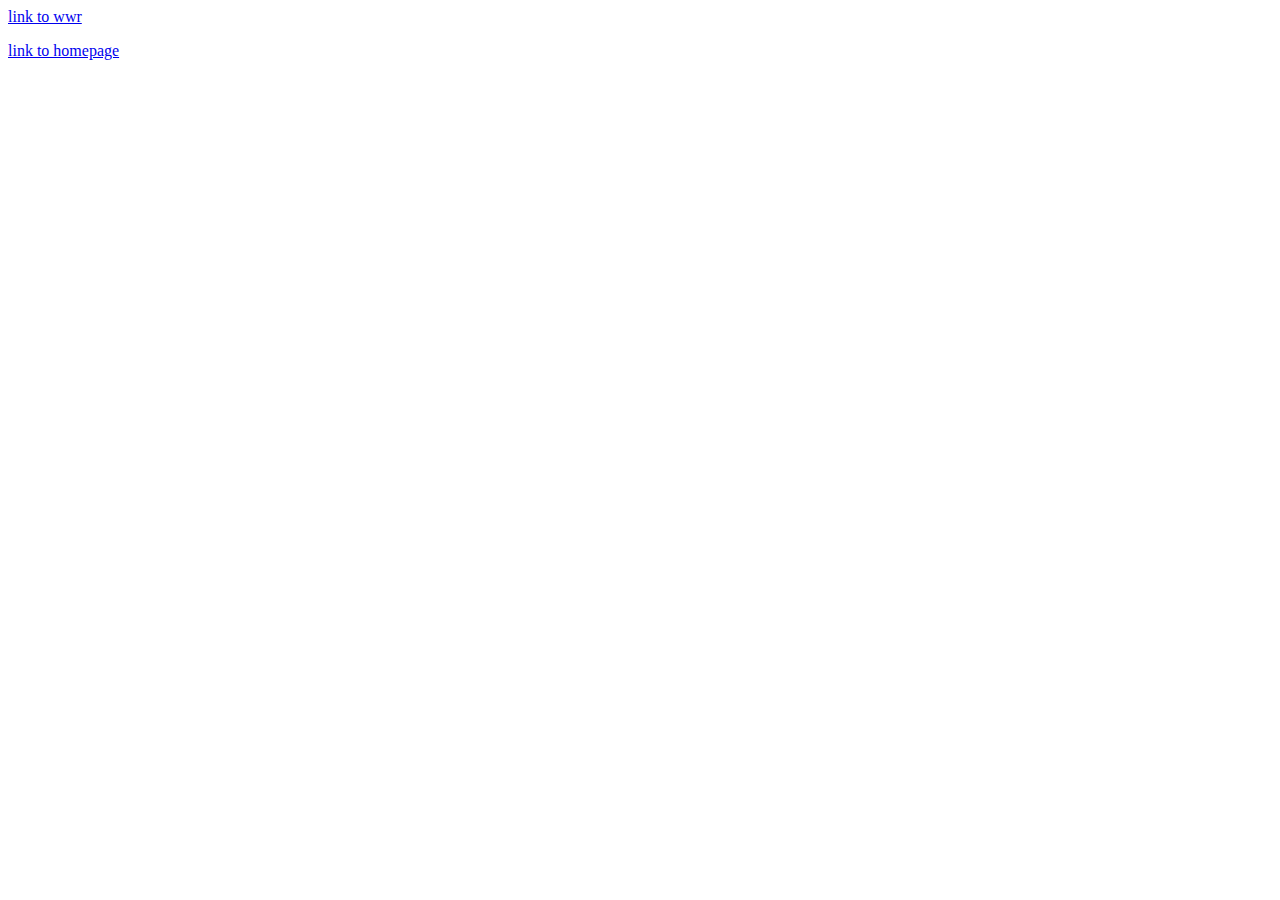
<file: index.html>
<!DOCTYPE html>
<html lang="en">
<head>
    <meta charset="UTF-8">
    <meta http-equiv="X-UA-Compatible" content="IE=edge">
    <meta name="viewport" content="width=device-width, initial-scale=1.0">
    <title>Document</title>
</head>
<body>
    <a href="./wwr.html">link to wwr</a>
    <p>
    <a href="./homepage.html">link to homepage</a>
    <p>
</body>
</html>
</file>
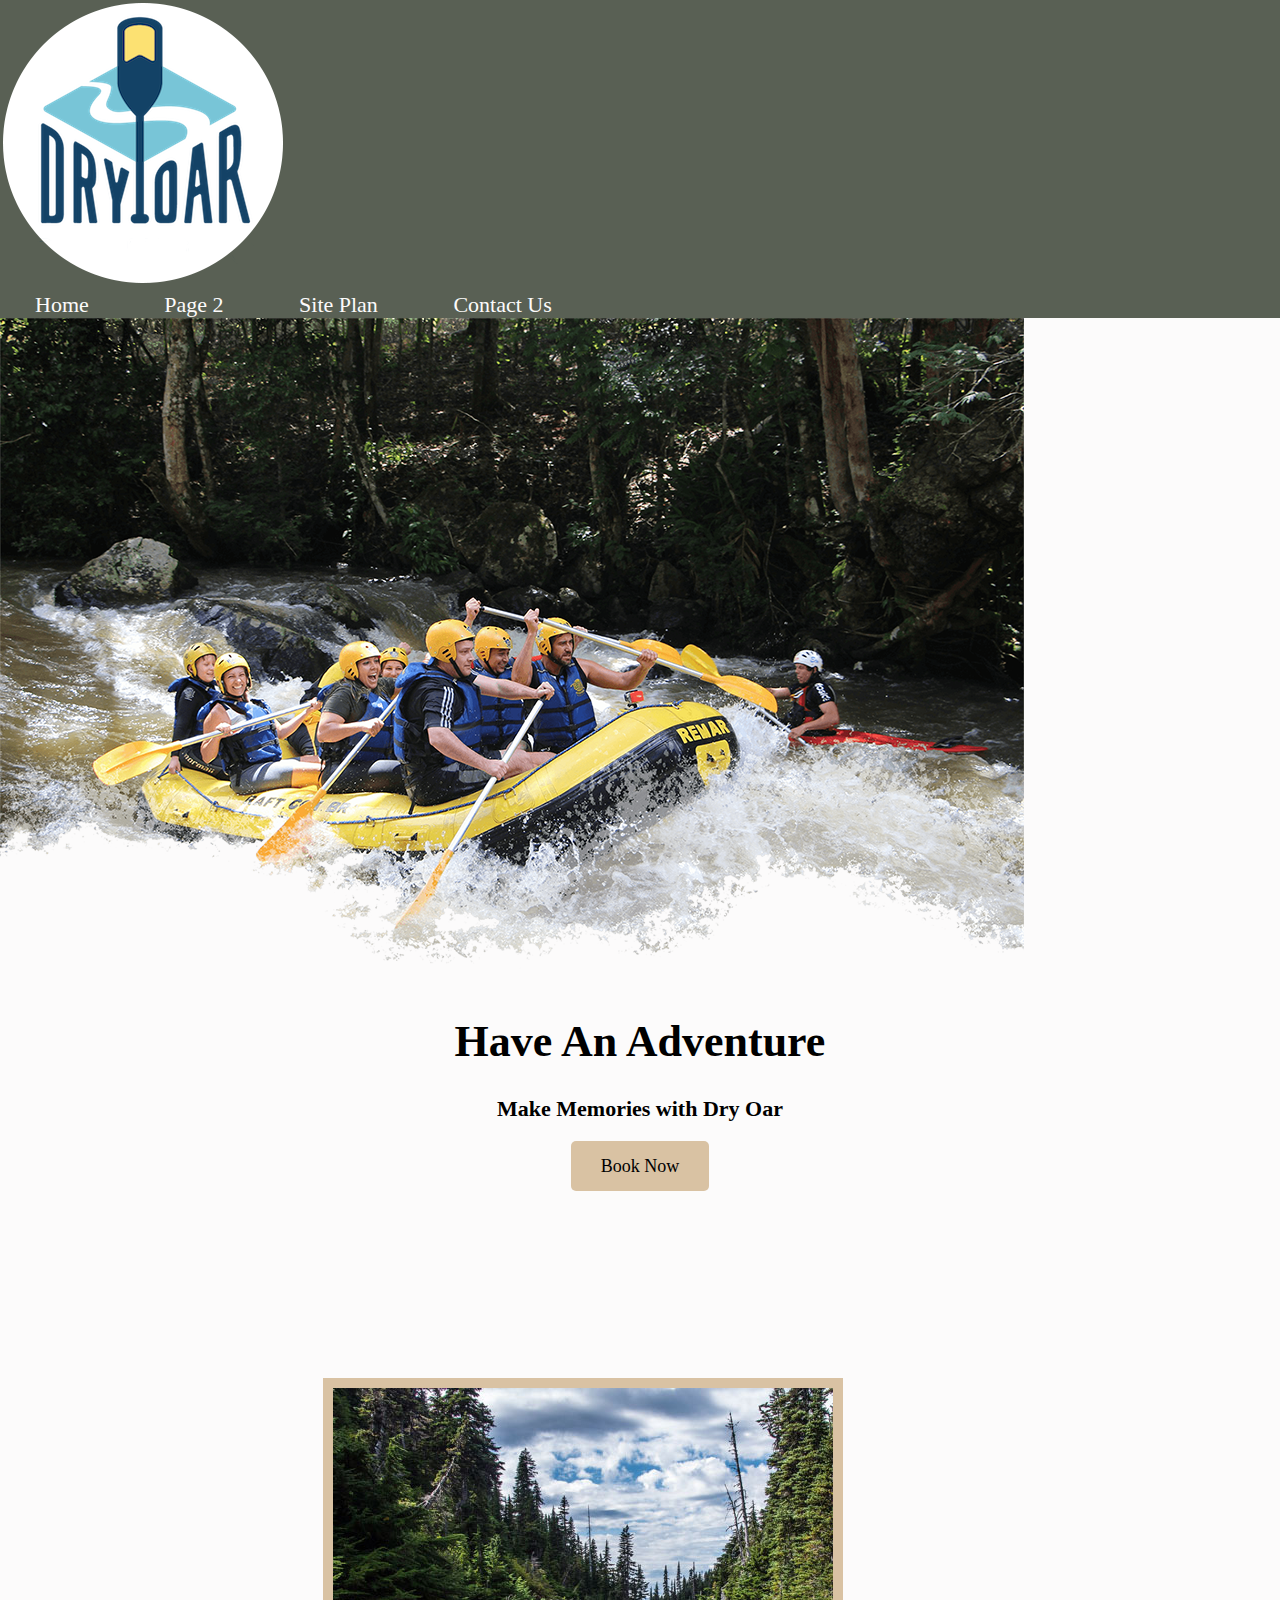
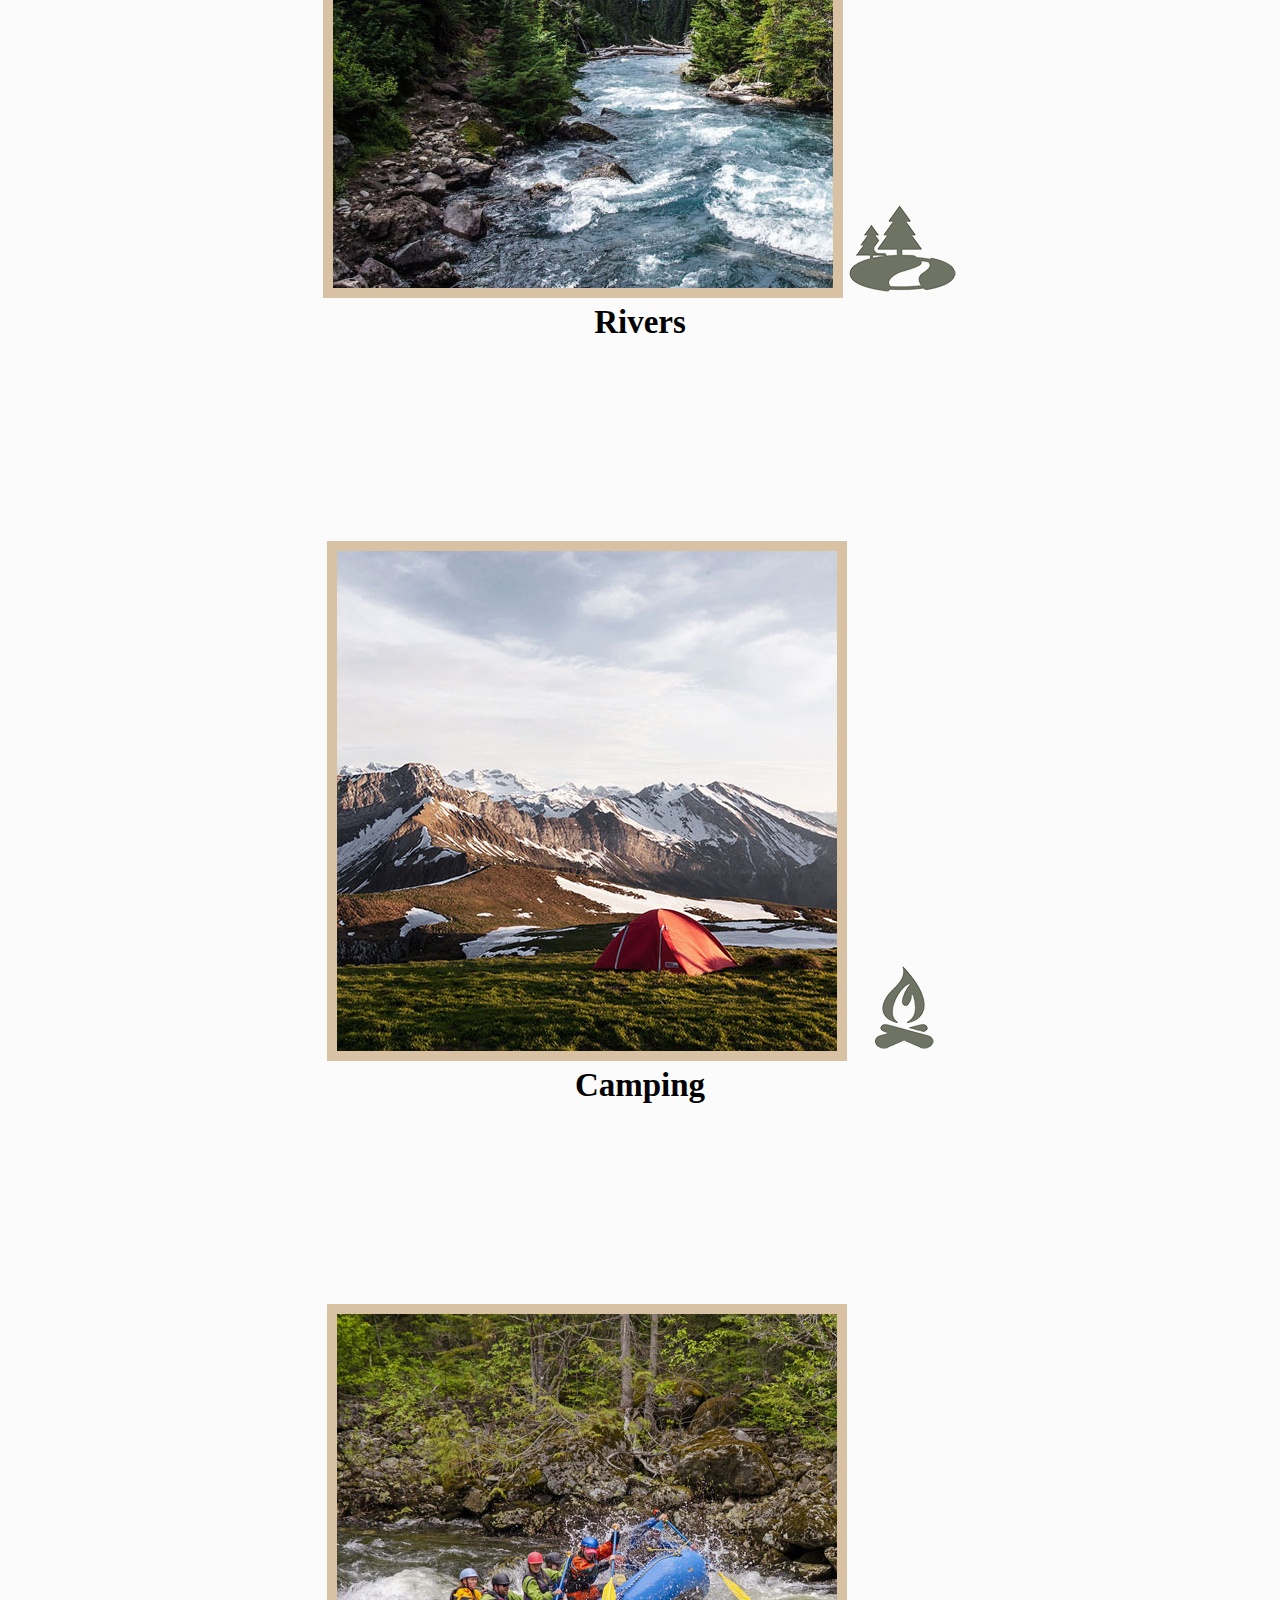
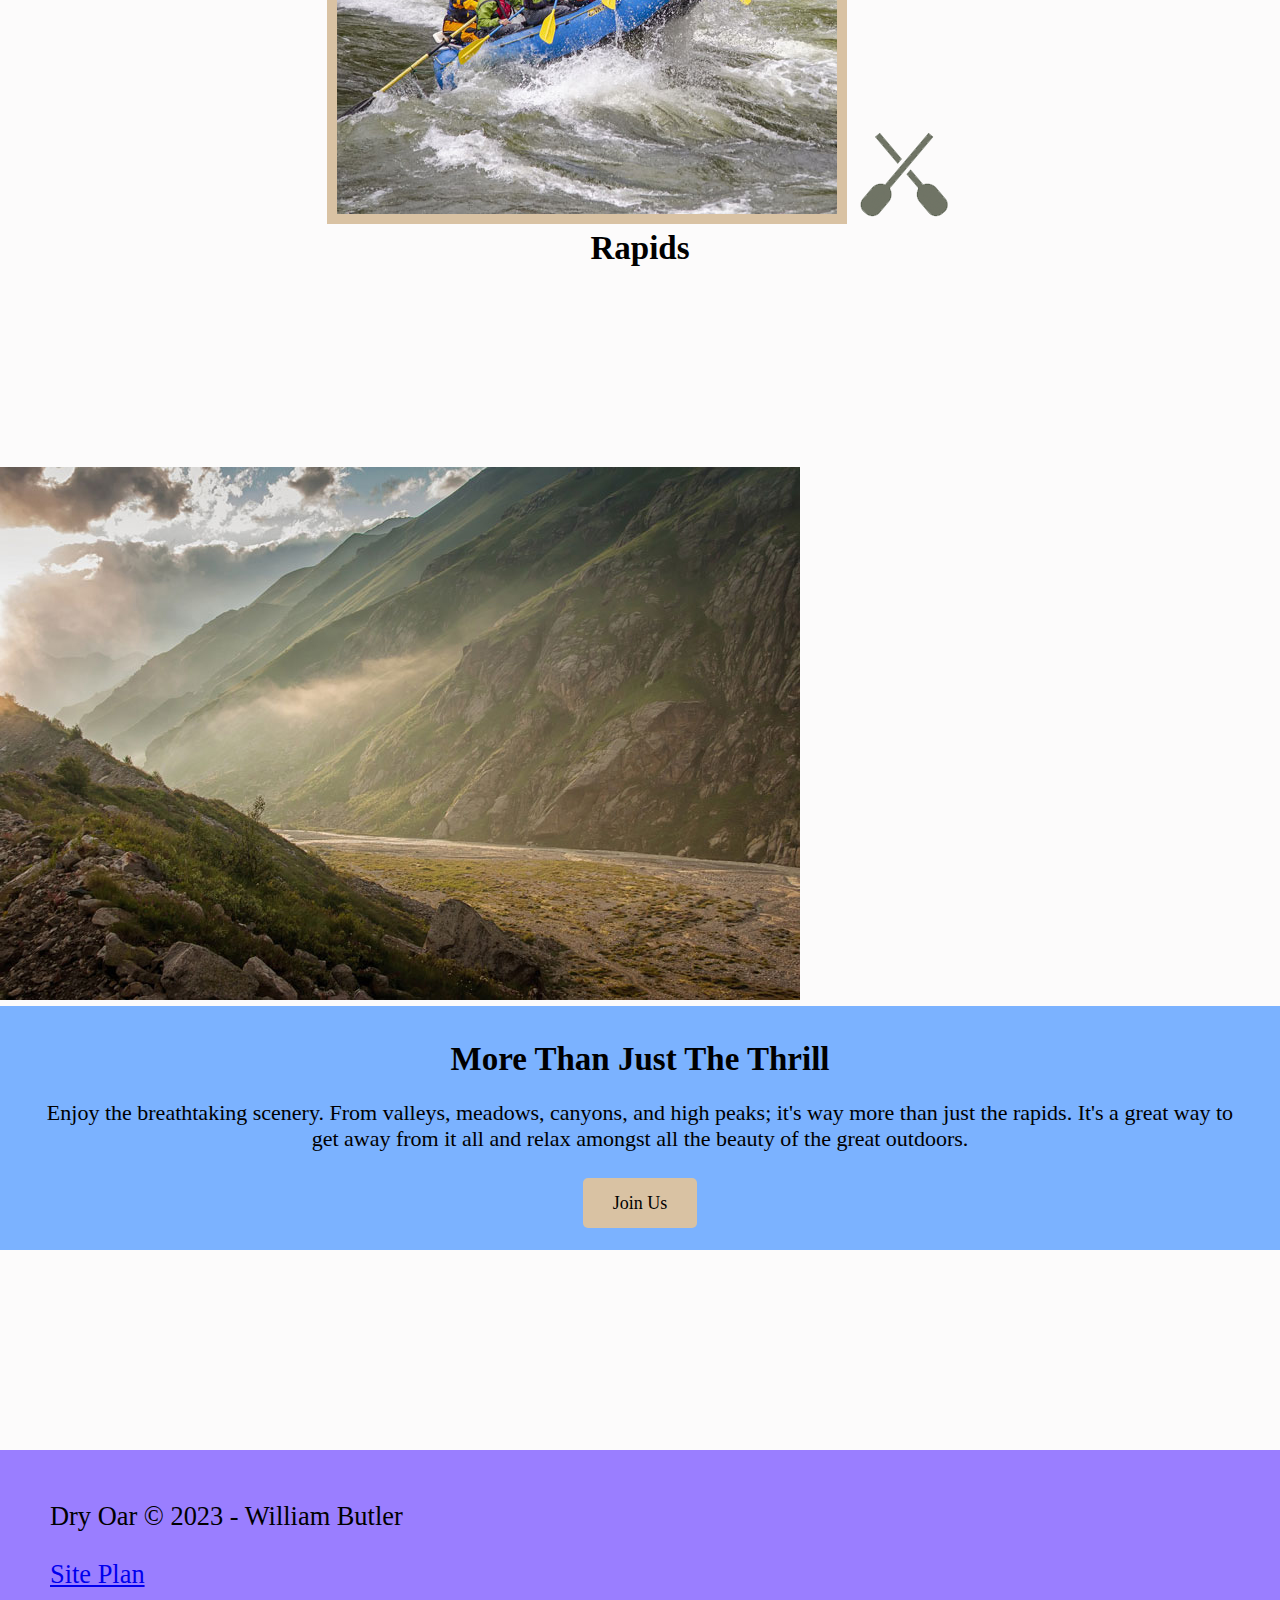
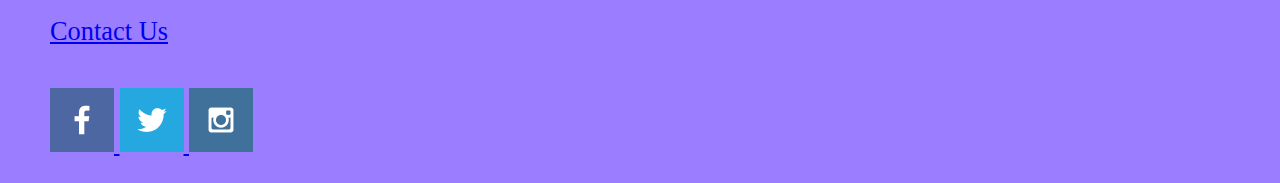
<file: homepage.html>
<!DOCTYPE html>
<html lang="en">
<head>
    <meta charset="UTF-8">
    <meta http-equiv="X-UA-Compatible" content="IE=edge">
    <meta name="viewport" content="width=device-width, initial-scale=1.0">
    <title>Whitewater Rafting Vacations | Dry Oar Boating | Home</title>
    <link rel="stylesheet" href="./homepage.css">
</head>
<body>
    <div id="content">
    <header>
        <a id="logo_link" href="./logo.png">
            <img class="logo" src="./logo.png" alt="Dry Oar Logo">
        </a>
        <nav>
            <a href="index.html">Home</a>
            <a href="#">Page 2</a>
            <a href="site-plan-rafting.html">Site Plan</a>
            <a href="contactus.html">Contact Us</a>
        </nav>
    </header>
    <div id="hero">
        <div id="hero-box">
            <img id="hero-img" src="./hero.png" alt="People enjoying white water rafting">
        </div>
        <section id="hero-msg">
            <h1 class="home-title">Have An Adventure</h1>
            <h4>Make Memories with Dry Oar </h4>
            <div class='button-box'>
                <a class='book' href="contactus.html">Book Now</a>
            </div>
        </section>
    </div>
    <main class="home-grid">
        <section class="rivers-card">
            <img class="card-img" src="./rivers.jpg" alt="river in forest">
            <img class="icon" src="./river_icon.png" alt="river icon">
            <h2>Rivers</h2>
        </section>
        <section class="camping-card">
            <img class="card-img" src="./camping.jpg" alt="tent in mountains">
            <img class="icon" src="./fire_icon.png" alt="fire icon">
            <h2>Camping</h2>
        </section>
        <section class="rapids-card">
            <img class="card-img" src="./rapids.jpg" alt="rafting boat">
            <img class="icon" src="./oars.png" alt="oars icon">
            <h2>Rapids</h2>
        </section>
        <img class="mountains" src="./mountains.jpg" alt="Misty mountains">
        <section class="msg">
            <h2>More Than Just The Thrill</h2>
            <p>Enjoy the breathtaking scenery. From valleys, meadows, canyons, and high peaks; it's way more than just the rapids. It's a great way to get away from it all and relax amongst all the beauty of the great outdoors. </p>
            <a class='join' href="rivers.html">Join Us</a>
        </section>
    </main>
    <footer>
        <p>Dry Oar &copy; 2023 - William Butler</p>
        <p><a href="wwr.html">Site Plan</a></p>
        <p><a href="contactus.html">Contact Us</a></p>
        <div class="social">
    
            <a href="https://facebook.com" target="_blank">
                <img src="./facebook.png" alt="fb icon">
            </a>
            <a href="https://twitter.com" target="_blank">
                <img src="./twitter.png" alt="twitter icon">
            </a>
            <a href="https://instagram.com" target="_blank">
                <img src="./instagram.png" alt="instagram icon">
            </a>
        </div>
    </footer>
</div>
</body>
</file>
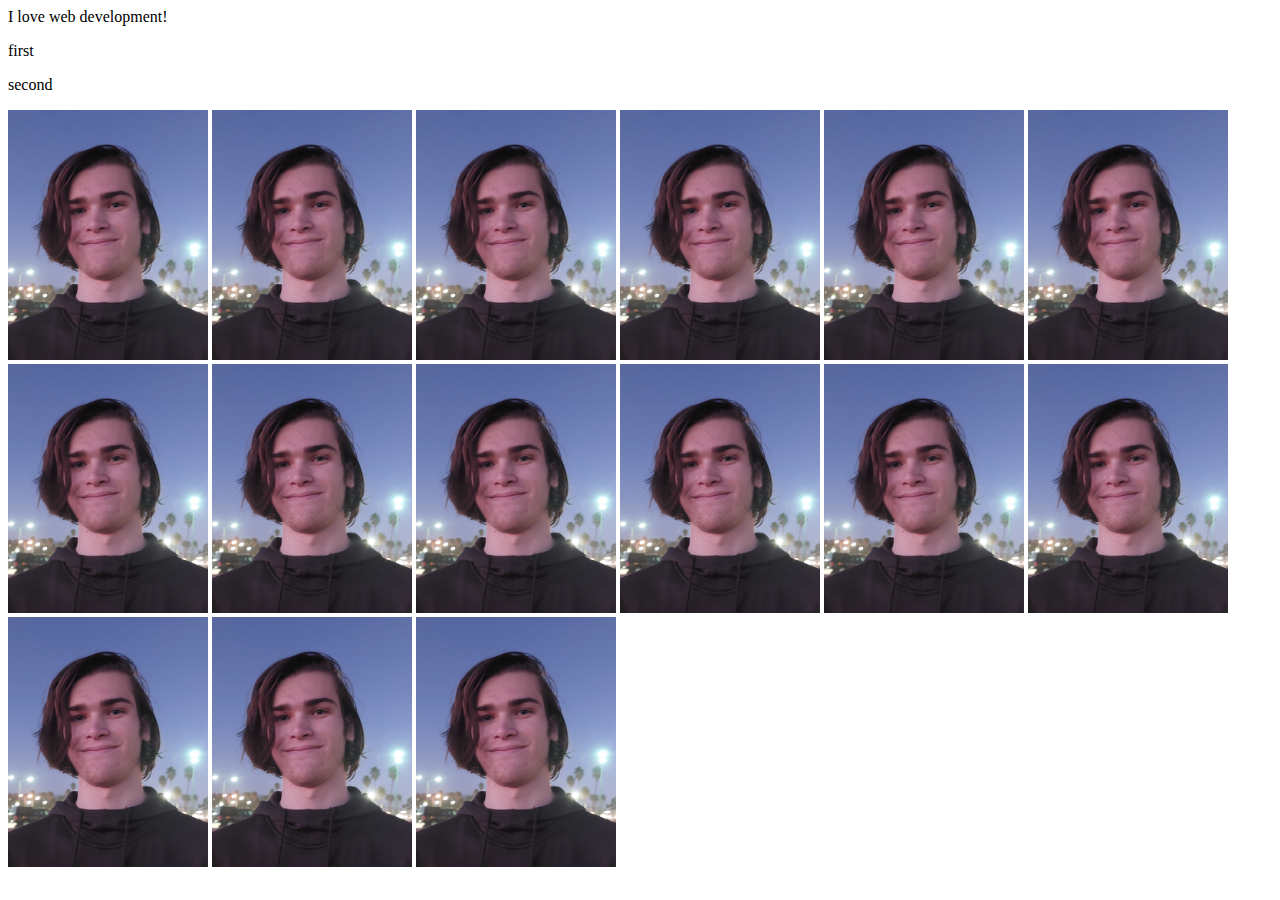
<file: picture.html>
<!DOCTYPE html>
<html lang="en">

<head>
    <meta charset="UTF-8">
    <meta http-equiv="X-UA-Compatible" content="IE=edge">
    <meta name="viewport" content="width=device-width, initial-scale=1.0">
    <title>Awesome Document</title>
    <link rel="stylesheet" href="./Web code.css">
</head>

<body>
    <hl>I love web development!</hl>
    <p>first</p>
    <p>second</p>
    <header>

        <img width="200" src="./20221020_185007[232].jpg">
        <img width="200" src="./20221020_185007[232].jpg">
        <img width="200" src="./20221020_185007[232].jpg">
        <img width="200" src="./20221020_185007[232].jpg">
        <img width="200" src="./20221020_185007[232].jpg">
        <img width="200" src="./20221020_185007[232].jpg">
        <img width="200" src="./20221020_185007[232].jpg">
        <img width="200" src="./20221020_185007[232].jpg">
        <img width="200" src="./20221020_185007[232].jpg">
        <img width="200" src="./20221020_185007[232].jpg">
        <img width="200" src="./20221020_185007[232].jpg">
        <img width="200" src="./20221020_185007[232].jpg">
        <img width="200" src="./20221020_185007[232].jpg">
        <img width="200" src="./20221020_185007[232].jpg">
        <img width="200" src="./20221020_185007[232].jpg">
    </header>
</body>

</html>
</file>
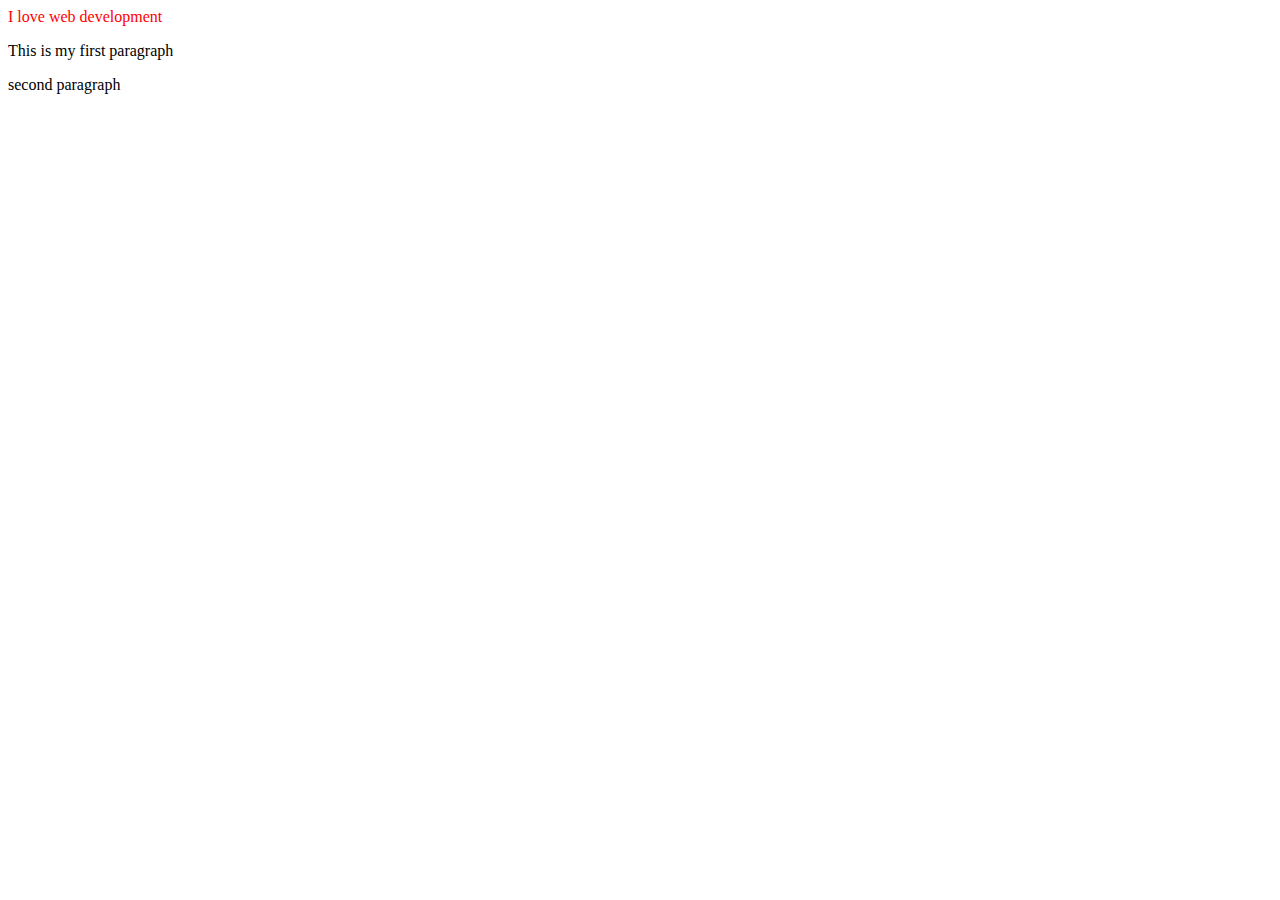
<file: Web code.html>
<!DOCTYPE html>
<html lang="en">

<head>
    <meta charset="UTF-8">
    <meta http-equiv="X-UA-Compatible" content="IE=edge">
    <meta name="viewport" content="width=device-width, initial-scale=1.0">
    <title>Awesome Document</title>
    <link rel="stylesheet" href="./Web code.css">
</head>

<body>
    <hl class="red">I love web development</hl>
    <p>This is my first paragraph</p>
    <p>second paragraph</p>
</body>

</html>
</file>
<file: homepage.css>
#content {
    max-width: 1600px;
    margin: 0 auto;
}
#background {
    height: 725px;
}
.home-title {
    font-family: "monsterrat";
    font-size: 2em;
    margin-top: 10px;
}
body {
    background-color: #fcfbfb;
    font-family: "monsterrat";
    font-size: 22px;
    margin: 0;
    padding: 0;
}
h2 {
    margin: 0;
}
header {
    background-color:rgba(20,30,13, .7);
}
nav a:hover {
    background-color: black;
}
.book {
    background-color: rgb(255, 178, 178);
}
.join {
    background-color: rgb(255, 152, 152)
}
.book:hover {
    background-color: rgb(200, 0, 255)
}
.join:hover {
    background-color: rgb(0, 200, 255)
}
#background {
    background-color: rgb(251, 255, 0)
}
.msg p {
    padding-bottom: 15px;
}
.msg h2 {
    font-family: "mosterrat";
}
.msg {
    padding: 35px;
    background-color: rgb(123, 178, 255)
}
footer{
    padding: 25px 50px;
    background-color: rgb(154, 126, 255)
}
footer p {
    font-size: 1.2em;
}
footer p a:hover{
    text-decoration: underline;
}
footer .social img {
    padding-top: 15px;
}
#hero-msg h1 {
    text-align: center;
}
#hero-msg h4 {
    text-align: center;
}
nav a {
    text-align: center;
    text-decoration: none;
    color: #fcfbfb;
    padding: 35px;
}
.button-box {
    text-align: center;
}
main section {
    text-align: center;
}
#hero.png {
    width: 80px
}
.book, .join {
    background-color: #d9c2a3;
    color: black;
    text-decoration: none;
    font-size: 18px;
    padding: 15px 30px;
    margin-top: 50px;
    border-radius: 5px;
}
.card-img {
    border: 10px solid #d9c2a3;
}
main section img {
    box-sizing: border-box;
}
.home-title {
    margin-top: 10px;
}
.rivers-card, .camping-card, .rapids-card {
    margin: 200px 0;
}
footer {
    margin-top: 200px;
}
#logo_link {
    padding-top: 5px;
}
.icon {
    padding-top: 10px;
}
</file>
<file: Web code.css>
.red {
    color:red;
}
</file>
